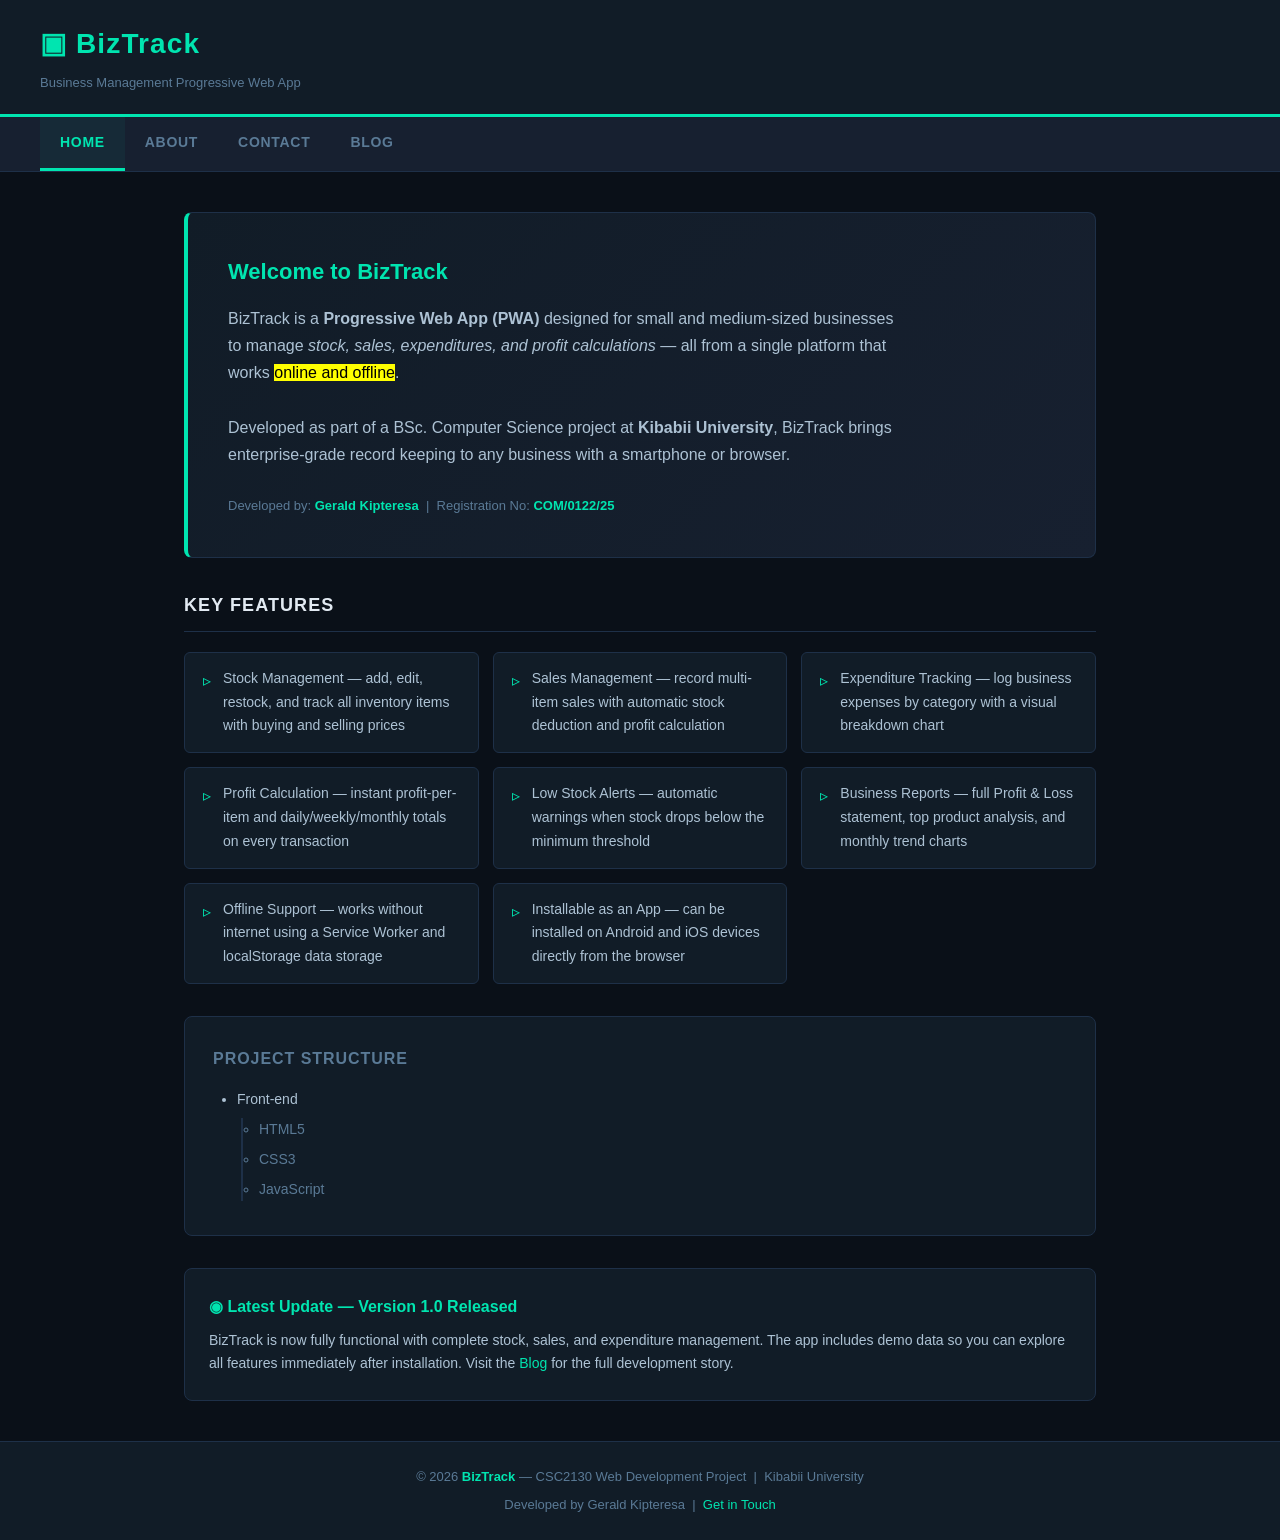
<file: index.html>
<!DOCTYPE html>
<html lang="en">
<head>
  <meta charset="UTF-8">
  <meta name="viewport" content="width=device-width, initial-scale=1.0">
  <title>BizTrack — Business Management PWA</title>
  <link rel="stylesheet" href="css/styles.css">
</head>
<body>

  <header>
    <div>
      <h1>▣ BizTrack</h1>
      <p>Business Management Progressive Web App</p>
    </div>
  </header>

  <nav>
    <ul>
      <li><a href="index.html" class="active">Home</a></li>
      <li><a href="about.html">About</a></li>
      <li><a href="contact.html">Contact</a></li>
      <li><a href="blog.html">Blog</a></li>
    </ul>
  </nav>

  <main>

    <!-- Q13: <section> for hero -->
    <section class="hero">
      <h2>Welcome to BizTrack</h2>
      <p>
        BizTrack is a <strong>Progressive Web App (PWA)</strong> designed for small and medium-sized
        businesses to manage <em>stock, sales, expenditures, and profit calculations</em> — all from
        a single platform that works <mark>online and offline</mark>.
      </p>
      <br>
      <p>Developed as part of a BSc. Computer Science project at <strong>Kibabii University</strong>,
        BizTrack brings enterprise-grade record keeping to any business with a smartphone or browser.</p>
      <br>
      
      <p style="color:#5a7a96;font-size:13px;">
        Developed by: <strong style="color:#00e5b0;">Gerald Kipteresa</strong> &nbsp;|&nbsp; Registration No: <strong style="color:#00e5b0;">COM/0122/25</strong> 
      </p>
    </section>

    <section class="features">
      <h2>Key Features</h2>
      <ul>
        <li>Stock Management — add, edit, restock, and track all inventory items with buying and selling prices</li>
        <li>Sales Management — record multi-item sales with automatic stock deduction and profit calculation</li>
        <li>Expenditure Tracking — log business expenses by category with a visual breakdown chart</li>
        <li>Profit Calculation — instant profit-per-item and daily/weekly/monthly totals on every transaction</li>
        <li>Low Stock Alerts — automatic warnings when stock drops below the minimum threshold</li>
        <li>Business Reports — full Profit & Loss statement, top product analysis, and monthly trend charts</li>
        <li>Offline Support — works without internet using a Service Worker and localStorage data storage</li>
        <li>Installable as an App — can be installed on Android and iOS devices directly from the browser</li>
      </ul>
    </section>

    <section class="structure">
      <h2>Project Structure</h2>
      
      <ul>
        <li>Front-end
          <ul>
            <li>HTML5</li>
            <li>CSS3</li>
            <li>JavaScript</li>
          </ul>
        </li>
        
    </section>

    
    <article>
      <h3>◉ Latest Update — Version 1.0 Released</h3>
      <p>
        BizTrack is now fully functional with complete stock, sales, and expenditure management.
        The app includes demo data so you can explore all features immediately after installation.
        Visit the <a href="blog.html">Blog</a> for the full development story.
      </p>
    </article>

  </main>

  
  <footer>
    <p>&copy; 2026 <strong>BizTrack</strong> — CSC2130 Web Development Project &nbsp;|&nbsp; Kibabii University</p>
    <p style="margin-top:6px;">Developed by Gerald Kipteresa &nbsp;|&nbsp; <a href="contact.html">Get in Touch</a></p>
  </footer>

</body>
</html>
</file>
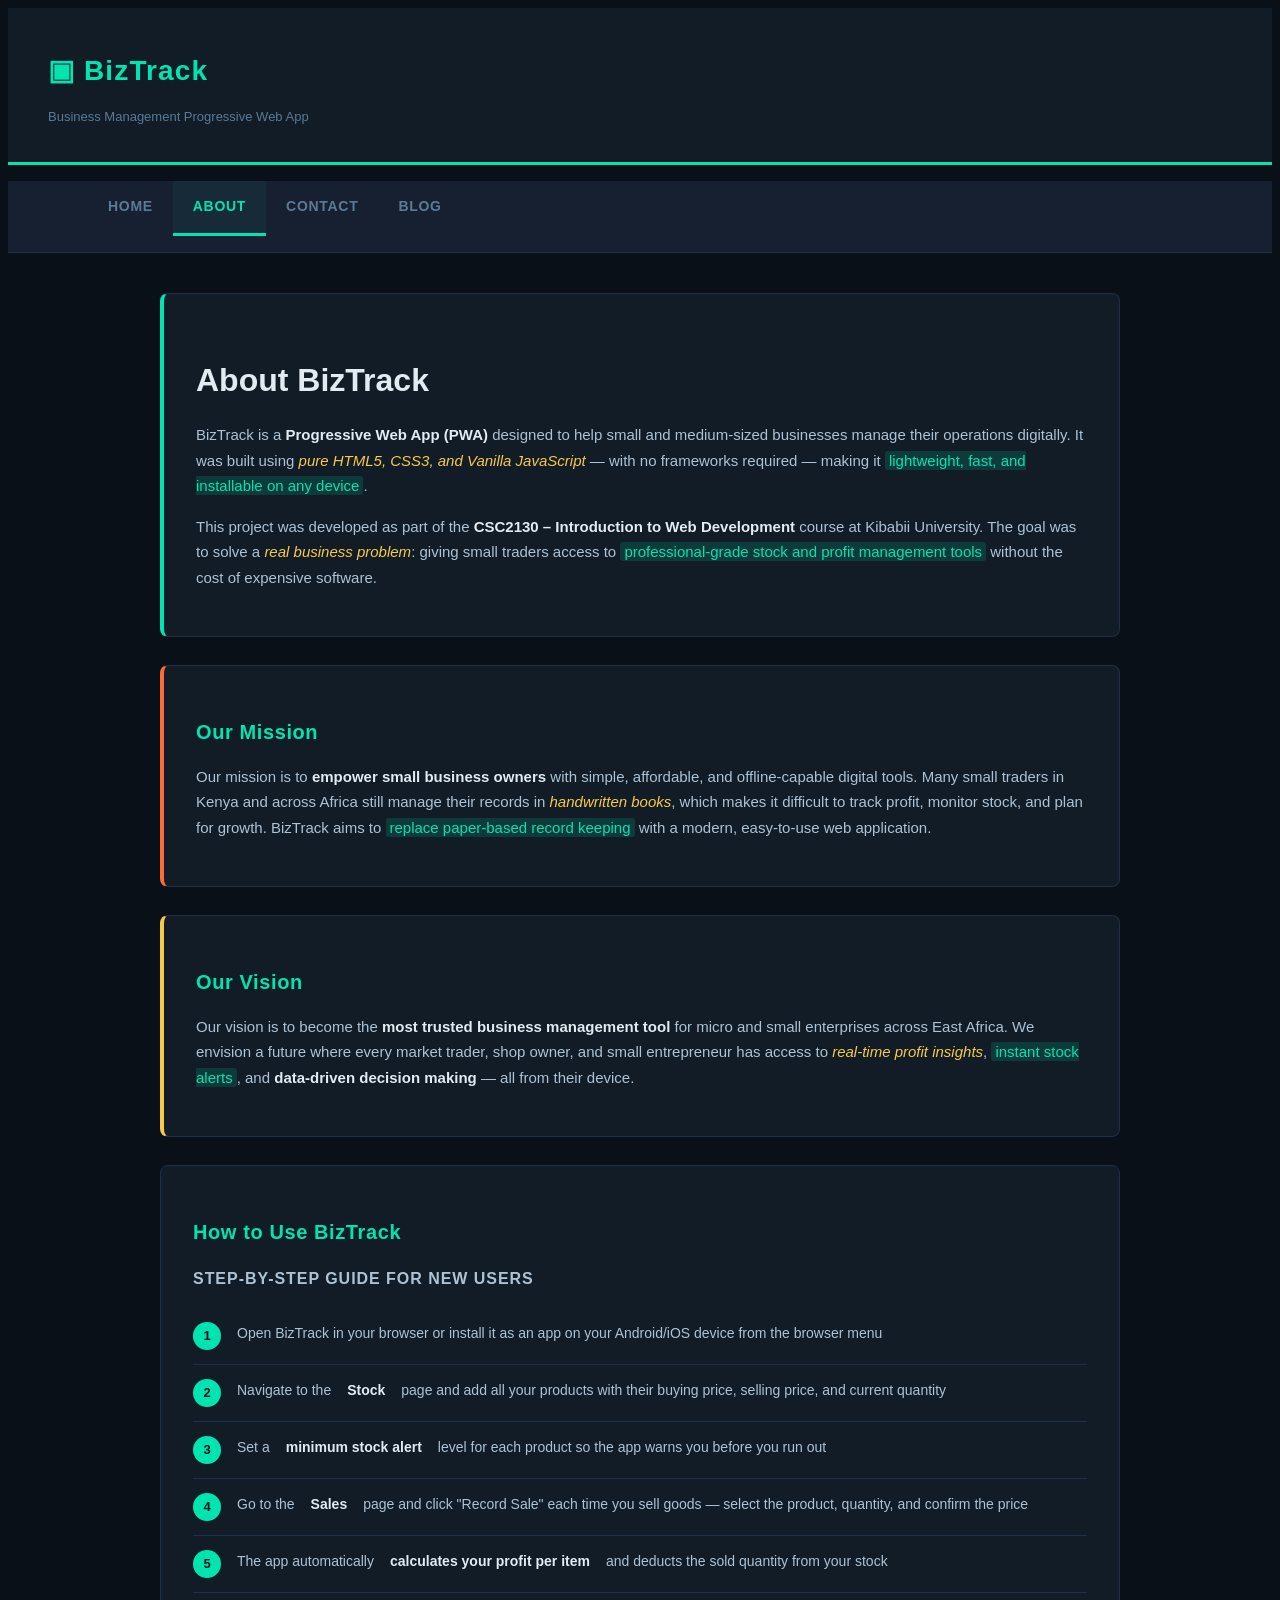
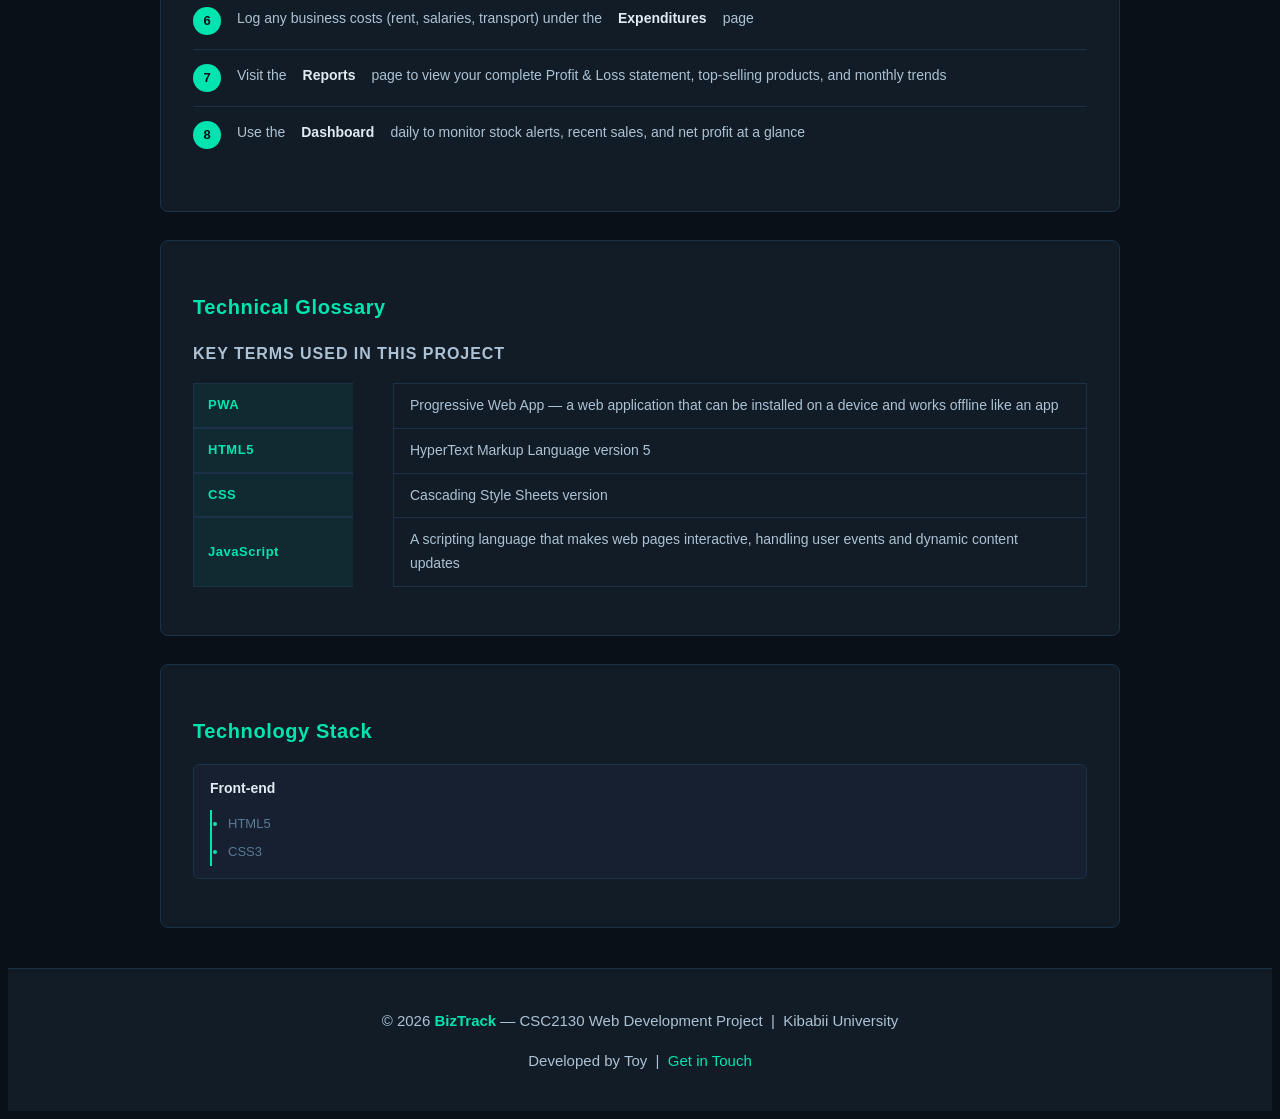
<file: about.html>
<!DOCTYPE html>
<html lang="en">
<head>
  <meta charset="UTF-8">
  <meta name="viewport" content="width=device-width, initial-scale=1.0">
  <title>About BizTrack — Business Management PWA</title>
  <link rel="stylesheet" href="css/about.css">

</head>
<body>

  <header>
    <h1>▣ BizTrack</h1>
    <p>Business Management Progressive Web App</p>
  </header>

  <nav>
    <ul>
      <li><a href="index.html">Home</a></li>
      <li><a href="about.html" class="active">About</a></li>
      <li><a href="contact.html">Contact</a></li>
      <li><a href="blog.html">Blog</a></li>
    </ul>
  </nav>

  <main>

    <section class="highlight">
      <h1>About BizTrack</h1>
      <p>
        BizTrack is a <strong>Progressive Web App (PWA)</strong> designed to help small and medium-sized
        businesses manage their operations digitally. It was built using <em>pure HTML5, CSS3, and
        Vanilla JavaScript</em> — with no frameworks required — making it <mark>lightweight, fast, and
        installable on any device</mark>.
      </p>
      <p>
        This project was developed as part of the <strong>CSC2130 – Introduction to Web Development</strong>
        course at Kibabii University. The goal was to solve a <em>real business problem</em>: giving
        small traders access to <mark>professional-grade stock and profit management tools</mark> without
        the cost of expensive software.
      </p>
    </section>

    <section class="orange">
      <h2>Our Mission</h2>
      <p>
        Our mission is to <strong>empower small business owners</strong> with simple, affordable, and
        offline-capable digital tools. Many small traders in Kenya and across Africa still manage their
        records in <em>handwritten books</em>, which makes it difficult to track profit, monitor stock,
        and plan for growth. BizTrack aims to <mark>replace paper-based record keeping</mark> with a
        modern, easy-to-use web application.
      </p>
    </section>

    <section class="yellow">
      <h2>Our Vision</h2>
      <p>
        Our vision is to become the <strong>most trusted business management tool</strong> for micro and
        small enterprises across East Africa. We envision a future where every market trader, shop owner,
        and small entrepreneur has access to <em>real-time profit insights</em>, <mark>instant stock
        alerts</mark>, and <strong>data-driven decision making</strong> — all from their device.
      </p>
    </section>

    <section>
      <h2>How to Use BizTrack</h2>
      <h3>Step-by-step guide for new users</h3>
   
      <ol class="steps">
        <li>Open BizTrack in your browser or install it as an app on your Android/iOS device from the browser menu</li>
        <li>Navigate to the <strong>Stock</strong> page and add all your products with their buying price, selling price, and current quantity</li>
        <li>Set a <strong>minimum stock alert</strong> level for each product so the app warns you before you run out</li>
        <li>Go to the <strong>Sales</strong> page and click "Record Sale" each time you sell goods — select the product, quantity, and confirm the price</li>
        <li>The app automatically <strong>calculates your profit per item</strong> and deducts the sold quantity from your stock</li>
        <li>Log any business costs (rent, salaries, transport) under the <strong>Expenditures</strong> page</li>
        <li>Visit the <strong>Reports</strong> page to view your complete Profit & Loss statement, top-selling products, and monthly trends</li>
        <li>Use the <strong>Dashboard</strong> daily to monitor stock alerts, recent sales, and net profit at a glance</li>
      </ol>
    </section>

    <section>
      <h2>Technical Glossary</h2>
      <h3>Key terms used in this project</h3>

      <dl>
        <dt>PWA</dt>
        <dd>Progressive Web App — a web application that can be installed on a device and works offline like an app</dd>

        <dt>HTML5</dt>
        <dd>HyperText Markup Language version 5 </dd>

        <dt>CSS</dt>
        <dd>Cascading Style Sheets version</dd>

        <dt>JavaScript</dt>
        <dd>A scripting language that makes web pages interactive, handling user events and dynamic content updates</dd>

      </dl>
    </section>

    <section>
      <h2>Technology Stack</h2>
   
      <ul class="nested">
        <li>Front-end
          <ul>
            <li>HTML5</li>
            <li>CSS3 </li>
            </ul>
        </li>
      </ul>
    </section>

  </main>

  <footer>
    <p>&copy; 2026 <strong>BizTrack</strong> — CSC2130 Web Development Project &nbsp;|&nbsp; Kibabii University</p>
    <p style="margin-top:6px;">Developed by Toy &nbsp;|&nbsp; <a href="contact.html">Get in Touch</a></p>
  </footer>

</body>
</html>
</file>
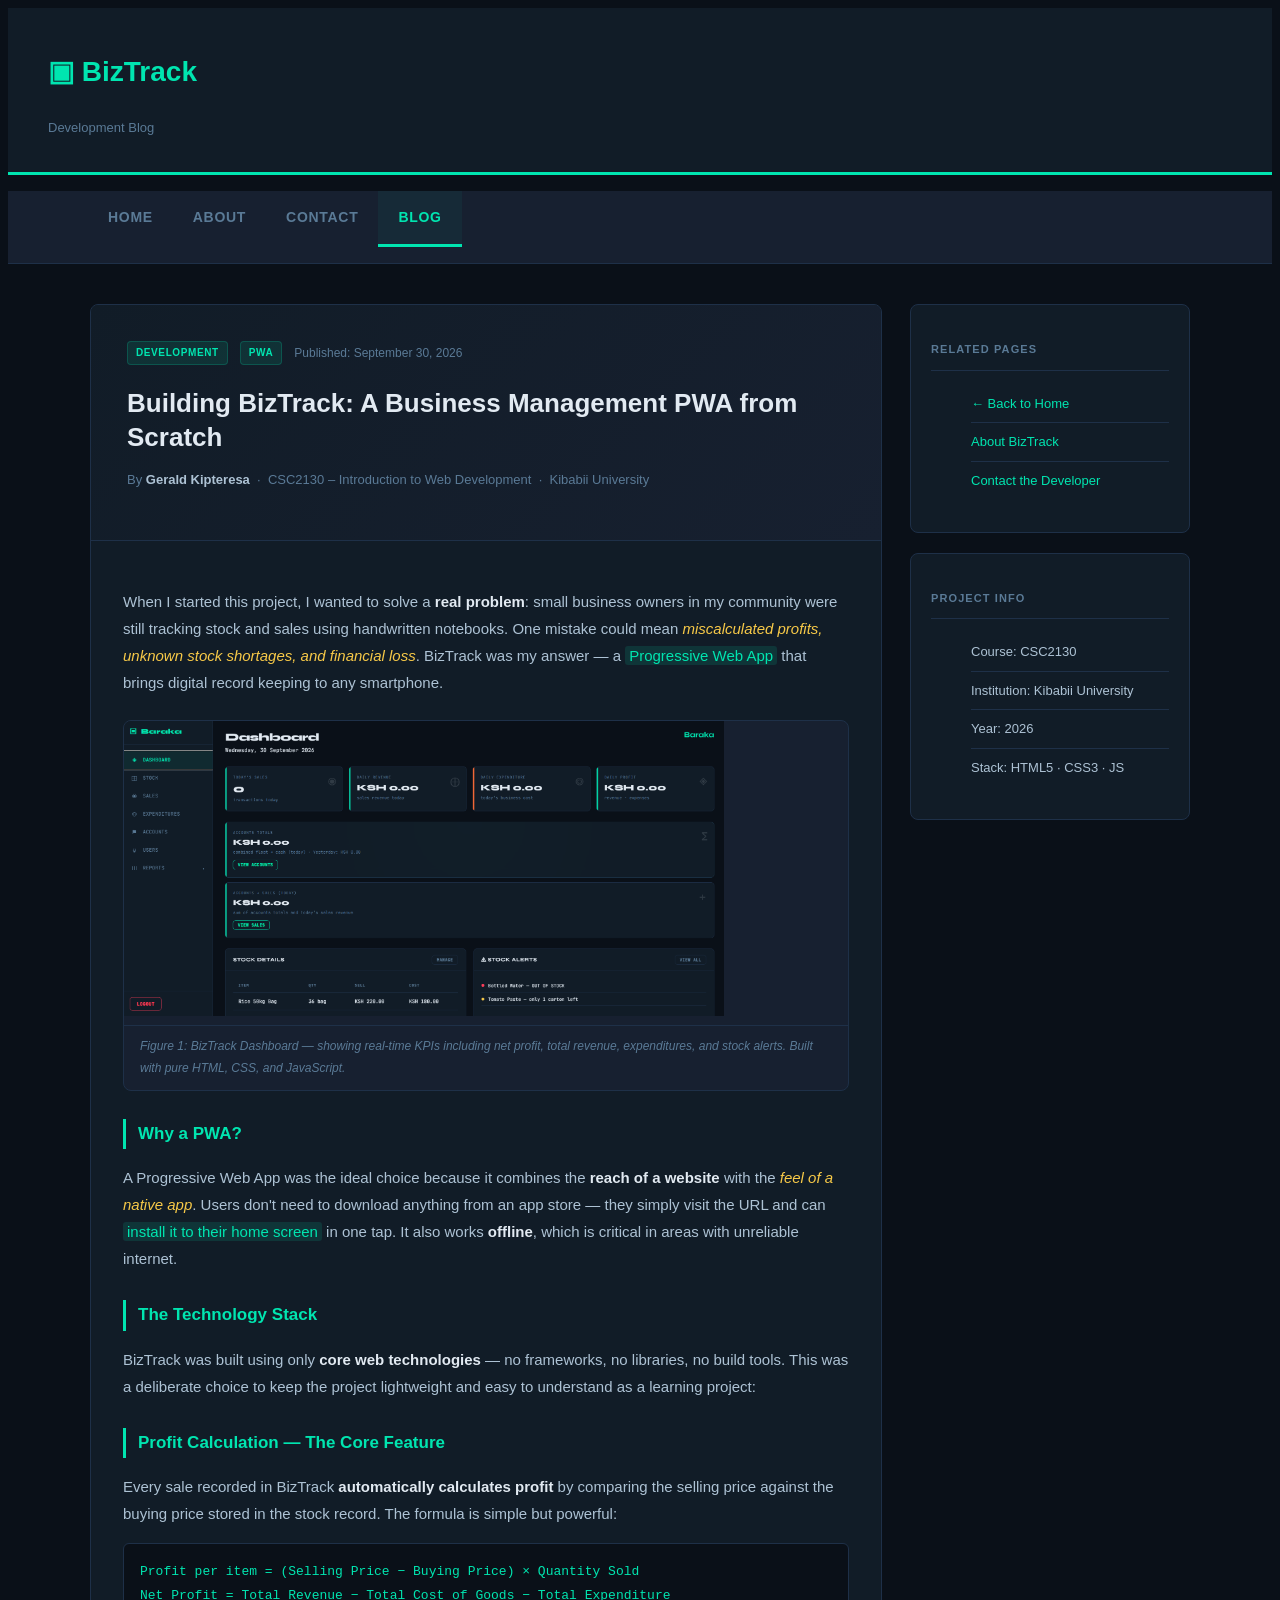
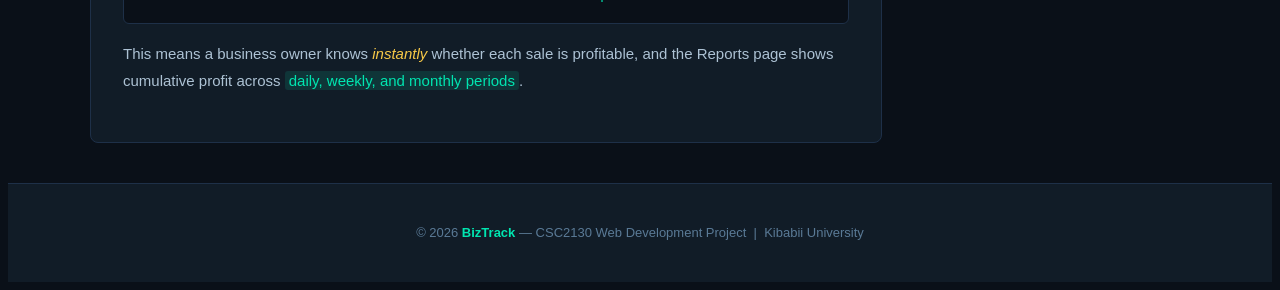
<file: blog.html>
<!DOCTYPE html>
<html lang="en">
<head>
  <meta charset="UTF-8">
  <meta name="viewport" content="width=device-width, initial-scale=1.0">
  <title>Blog — Building BizTrack PWA | BizTrack</title>
  <link rel="stylesheet" href="css/blog.css">
</head>
<body>

    <header>
    <h1>▣ BizTrack</h1>
    <p>Development Blog</p>
  </header>

    <nav>
    <ul>
      <li><a href="index.html">Home</a></li>
      <li><a href="about.html">About</a></li>
      <li><a href="contact.html">Contact</a></li>
      <li><a href="blog.html" class="active">Blog</a></li>
    </ul>
  </nav>

  <div class="layout">
    <main>

          <article>
        <div class="article-hero">
          <div class="article-meta">
            <span class="tag">Development</span>
            <span class="tag">PWA</span>
            <time datetime="2026-09-30">Published: September 30, 2026</time>
          </div>
          <h2>Building BizTrack: A Business Management PWA from Scratch</h2>
          <p style="color:#5a7a96;font-size:13px;">
            By <strong style="color:#adc2d4;">Gerald Kipteresa</strong> &nbsp;·&nbsp;
            CSC2130 – Introduction to Web Development &nbsp;·&nbsp; Kibabii University
          </p>
        </div>

        <div class="article-body">

          <p>
            When I started this project, I wanted to solve a <strong>real problem</strong>: small business
            owners in my community were still tracking stock and sales using handwritten notebooks. One
            mistake could mean <em>miscalculated profits, unknown stock shortages, and financial loss</em>.
            BizTrack was my answer — a <mark>Progressive Web App</mark> that brings digital record keeping
            to any smartphone.
          </p>

          <figure>
            <div class="fig-image">
              <img src="/images/BizTrack.png" alt="BizTrack Dashboard Screenshot" style="width:100%;max-width:600px;">
            </div>
            <figcaption>
              Figure 1: BizTrack Dashboard — showing real-time KPIs including net profit, total revenue,
              expenditures, and stock alerts. Built with pure HTML, CSS, and JavaScript.
            </figcaption>
          </figure>

          <h3>Why a PWA?</h3>
          <p>
            A Progressive Web App was the ideal choice because it combines the <strong>reach of a website</strong>
            with the <em>feel of a native app</em>. Users don't need to download anything from an app store —
            they simply visit the URL and can <mark>install it to their home screen</mark> in one tap.
            It also works <strong>offline</strong>, which is critical in areas with unreliable internet.
          </p>

          <h3>The Technology Stack</h3>
          <p>
            BizTrack was built using only <strong>core web technologies</strong> — no frameworks, no
            libraries, no build tools. This was a deliberate choice to keep the project lightweight and
            easy to understand as a learning project:
          </p>

          <h3>Profit Calculation — The Core Feature</h3>
          <p>
            Every sale recorded in BizTrack <strong>automatically calculates profit</strong> by comparing
            the selling price against the buying price stored in the stock record. The formula is simple
            but powerful:
          </p>

          <pre>Profit per item = (Selling Price − Buying Price) × Quantity Sold
Net Profit = Total Revenue − Total Cost of Goods − Total Expenditure</pre>

          <p>
            This means a business owner knows <em>instantly</em> whether each sale is profitable, and
            the Reports page shows cumulative profit across <mark>daily, weekly, and monthly periods</mark>.
          </p>

          <!--
          <h3>Challenges and Lessons Learned</h3>
          <p>
            The biggest challenge was implementing <strong>offline data persistence</strong> using only
            localStorage — since there is no backend database. Every record (stock items, sales, expenses)
            is stored as JSON in the browser's local storage. This works perfectly for a single-device
            setup, but a future version would benefit from <em>cloud synchronisation</em> using a service
            like Firebase or Supabase.
          </p>

          <p style="color:#5a7a96;font-size:12px;margin-top:24px;border-top:1px solid #1e3048;padding-top:14px;">
            Last updated: <time datetime="2026-09-30">30 September 2026</time>
          </p>

         -->
      </article>

    </main>

    <aside>

      <div class="aside-card">
        <h4>Related Pages</h4>
        <ul>
          <li><a href="index.html">← Back to Home</a></li>
          <li><a href="about.html">About BizTrack</a></li>
          <li><a href="contact.html">Contact the Developer</a></li>
        </ul>
      </div>

      <div class="aside-card">
        <h4>Project Info</h4>
        <ul>
          <li>Course: CSC2130</li>
          <li>Institution: Kibabii University</li>
          <li>Year: 2026</li>
          <li>Stack: HTML5 · CSS3 · JS</li>
        </ul>
      </div>

    </aside>
  </div>

  <footer>
    <p>&copy; 2026 <strong>BizTrack</strong> — CSC2130 Web Development Project &nbsp;|&nbsp; Kibabii University</p>
  </footer>

</body>
</html>
</file>
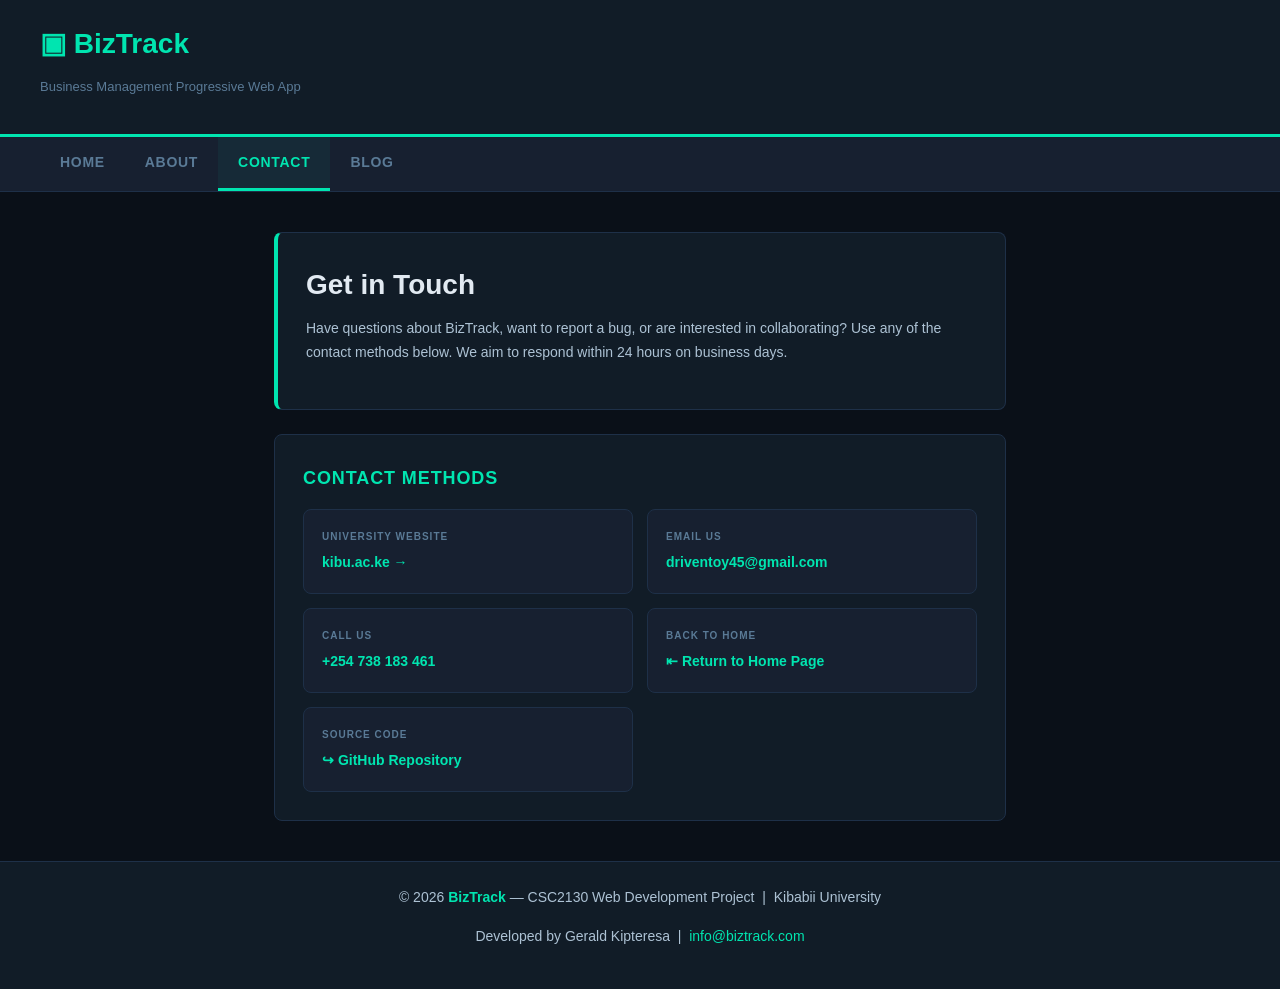
<file: contact.html>
<!DOCTYPE html>
<html lang="en">
<head>
  <meta charset="UTF-8">
  <meta name="viewport" content="width=device-width, initial-scale=1.0">
  <title>Contact — BizTrack Business Management PWA</title>
  <link rel="stylesheet" href="css/contact.css">
 </head>
 <body>

  <header>
    <h1>▣ BizTrack</h1>
    <p>Business Management Progressive Web App</p>
  </header>

  <nav>
    <ul>
      <li><a href="index.html">Home</a></li>
      <li><a href="about.html">About</a></li>
      <li><a href="contact.html" class="active">Contact</a></li>
      <li><a href="blog.html">Blog</a></li>
    </ul>
  </nav>

  <main>

    <section class="intro">
      <h1>Get in Touch</h1>
      <p>
        Have questions about BizTrack, want to report a bug, or are interested in collaborating?
        Use any of the contact methods below. We aim to respond within 24 hours on business days.
      </p>
    </section>

    <section>
      <h2>Contact Methods</h2>
      <div class="link-grid">
        <div class="link-card">
          <span class="label">University Website</span>
          <a href="https://www.kibu.ac.ke" target="_blank" rel="noopener noreferrer">
            kibu.ac.ke &rarr;
          </a>
        </div>

        <div class="link-card">
          <span class="label">Email Us</span>
          <a href="mailto:driventoy45@gmail.com">
            driventoy45@gmail.com
          </a>      
        </div>

        <div class="link-card">
          <span class="label">Call Us</span>
          <a href="tel:+254738183461">
            +254 738 183 461
          </a>
        </div>

        <div class="link-card">
          <span class="label">Back to Home</span>
          <a href="index.html">
            &larrb; Return to Home Page
          </a>
        </div>

        <!-- Bonus: GitHub external link -->
        <div class="link-card">
          <span class="label">Source Code</span>
          <a href="https://github.com/juniorbuilds/" target="_blank" rel="noopener noreferrer">
            &rarrhk; GitHub Repository 
          </a>
        </div>

      </div>
    </section>
  </main>

  <footer>
    <p>&copy; 2026 <strong>BizTrack</strong> — CSC2130 Web Development Project &nbsp;|&nbsp; Kibabii University</p>
    <p style="margin-top:6px;">Developed by Gerald Kipteresa &nbsp;|&nbsp; <a href="mailto:info@biztrack.com">info@biztrack.com</a></p>
  </footer>

</body>
</html>
</file>
<file: css/styles.css>
/* ── Base Reset ── */
*, *::before, *::after { box-sizing: border-box; margin: 0; padding: 0; }

body {
  font-family: 'Segoe UI', Tahoma, Geneva, Verdana, sans-serif;
  background: #0a1018;
  color: #e2eaf2;
  line-height: 1.7;
}

a { color: #00e5b0; text-decoration: none; }
a:hover { text-decoration: underline; }

/* ── Header ── */
header {
  background: #111c27;
  border-bottom: 3px solid #00e5b0;
  padding: 20px 40px;
  display: flex;
  align-items: center;
  justify-content: space-between;
  flex-wrap: wrap;
  gap: 12px;
}

header h1 {
  font-size: 28px;
  color: #00e5b0;
  letter-spacing: 0.04em;
}

header p {
  font-size: 13px;
  color: #5a7a96;
  margin-top: 4px;
}

/* ── Nav ── */
nav {
  background: #172030;
  padding: 0 40px;
  border-bottom: 1px solid #1e3048;
}

nav ul {
  list-style: none;
  display: flex;
  gap: 0;
}

nav ul li a {
  display: block;
  padding: 14px 20px;
  font-size: 14px;
  font-weight: 600;
  color: #5a7a96;
  text-transform: uppercase;
  letter-spacing: 0.05em;
  border-bottom: 3px solid transparent;
  transition: all 0.2s;
}

nav ul li a:hover,
nav ul li a.active {
  color: #00e5b0;
  border-bottom-color: #00e5b0;
  text-decoration: none;
  background: rgba(0,229,176,0.05);
}

/* ── Main ── */
main {
  max-width: 960px;
  margin: 40px auto;
  padding: 0 24px;
}

/* ── Hero Section ── */
section.hero {
  background: linear-gradient(135deg, #111c27, #172030);
  border: 1px solid #1e3048;
  border-left: 4px solid #00e5b0;
  border-radius: 8px;
  padding: 40px;
  margin-bottom: 32px;
}

section.hero h2 {
  font-size: 22px;
  color: #00e5b0;
  margin-bottom: 14px;
}

section.hero p {
  color: #adc2d4;
  max-width: 680px;
}

/* ── Features Section ── */
section.features {
  margin-bottom: 32px;
}

section.features h2 {
  font-size: 18px;
  color: #e2eaf2;
  border-bottom: 1px solid #1e3048;
  padding-bottom: 10px;
  margin-bottom: 20px;
  text-transform: uppercase;
  letter-spacing: 0.06em;
}

section.features ul {
  list-style: none;
  display: grid;
  grid-template-columns: repeat(auto-fill, minmax(280px, 1fr));
  gap: 14px;
}

section.features ul li {
  background: #111c27;
  border: 1px solid #1e3048;
  border-radius: 6px;
  padding: 14px 18px;
  display: flex;
  align-items: flex-start;
  gap: 12px;
  font-size: 14px;
  color: #adc2d4;
}

section.features ul li::before {
  content: '▹';
  color: #00e5b0;
  font-size: 16px;
  flex-shrink: 0;
}

/* ── Nested List Section ── */
section.structure {
  background: #111c27;
  border: 1px solid #1e3048;
  border-radius: 8px;
  padding: 28px;
  margin-bottom: 32px;
}

section.structure h2 {
  font-size: 16px;
  text-transform: uppercase;
  letter-spacing: 0.06em;
  color: #5a7a96;
  margin-bottom: 16px;
}

section.structure ul,
section.structure ol {
  padding-left: 24px;
  color: #adc2d4;
  font-size: 14px;
}

section.structure li { margin-bottom: 6px; }

section.structure ul ul {
  margin-top: 6px;
  border-left: 2px solid #1e3048;
  padding-left: 16px;
  margin-left: 4px;
  color: #5a7a96;
}

/* ── Article / Blog preview ── */
article {
  background: #111c27;
  border: 1px solid #1e3048;
  border-radius: 8px;
  padding: 24px;
  margin-bottom: 20px;
}

article h3 {
  color: #00e5b0;
  margin-bottom: 8px;
  font-size: 16px;
}

article p { color: #adc2d4; font-size: 14px; }

/* ── Aside ── */
aside {
  background: rgba(247,201,72,0.05);
  border: 1px solid rgba(247,201,72,0.2);
  border-radius: 8px;
  padding: 20px;
  margin-bottom: 32px;
  font-size: 13px;
  color: #adc2d4;
}

aside strong { color: #f7c948; }

/* ── Footer ── */
footer {
  background: #111c27;
  border-top: 1px solid #1e3048;
  text-align: center;
  padding: 24px;
  font-size: 13px;
  color: #5a7a96;
}

footer strong { color: #00e5b0; }
</file>
<file: css/about.css>
*::before,
*::after {
    box-sizing: border-box;
    margin: 0;
    padding: 0;
}

body {
    font-family: 'Segoe UI', Tahoma, Geneva, Verdana, sans-serif;
    background: #0a1018;
    color: #e2eaf2;
    line-height: 1.7;
}

a {
    color: #00e5b0;
    text-decoration: none;
}

a:hover {
    text-decoration: underline;
}

header {
    background: #111c27;
    border-bottom: 3px solid #00e5b0;
    padding: 20px 40px;
}

header h1 {
    font-size: 28px;
    color: #00e5b0;
    letter-spacing: 0.04em;
}

header p {
    font-size: 13px;
    color: #5a7a96;
    margin-top: 4px;
}

nav {
    background: #172030;
    padding: 0 40px;
    border-bottom: 1px solid #1e3048;
}

nav ul {
    list-style: none;
    display: flex;
}

nav ul li a {
    display: block;
    padding: 14px 20px;
    font-size: 14px;
    font-weight: 600;
    color: #5a7a96;
    text-transform: uppercase;
    letter-spacing: 0.05em;
    border-bottom: 3px solid transparent;
    transition: all 0.2s;
}

nav ul li a:hover,
nav ul li a.active {
    color: #00e5b0;
    border-bottom-color: #00e5b0;
    text-decoration: none;
    background: rgba(0, 229, 176, 0.05);
}

main {
    max-width: 960px;
    margin: 40px auto;
    padding: 0 24px;
}

/* Section styles */
section {
    background: #111c27;
    border: 1px solid #1e3048;
    border-radius: 8px;
    padding: 32px;
    margin-bottom: 28px;
}

section.highlight {
    border-left: 4px solid #00e5b0;
}

section.orange {
    border-left: 4px solid #ff6b35;
}

section.yellow {
    border-left: 4px solid #f7c948;
}

/* Q3: Headings */
h1 {
    font-size: 32px;
    color: #e2eaf2;
    margin-bottom: 12px;
}

h2 {
    font-size: 20px;
    color: #00e5b0;
    margin-bottom: 14px;
    letter-spacing: 0.03em;
}

h3 {
    font-size: 16px;
    color: #adc2d4;
    margin-bottom: 10px;
    text-transform: uppercase;
    letter-spacing: 0.06em;
}

p {
    color: #adc2d4;
    font-size: 15px;
    margin-bottom: 14px;
}

/* Q3: Text formatting */
strong {
    color: #e2eaf2;
    font-weight: 700;
}

em {
    color: #f7c948;
    font-style: italic;
}

mark {
    background: rgba(0, 229, 176, 0.15);
    color: #00e5b0;
    padding: 1px 4px;
    border-radius: 3px;
}

/* Q8: Ordered list */
ol.steps {
    padding-left: 0;
    counter-reset: steps;
    list-style: none;
}

ol.steps li {
    counter-increment: steps;
    display: flex;
    align-items: flex-start;
    gap: 16px;
    padding: 14px 0;
    border-bottom: 1px solid #1e3048;
    font-size: 14px;
    color: #adc2d4;
}

ol.steps li:last-child {
    border-bottom: none;
}

ol.steps li::before {
    content: counter(steps);
    background: #00e5b0;
    color: #0a1018;
    font-weight: 800;
    font-size: 13px;
    width: 28px;
    height: 28px;
    border-radius: 50%;
    display: flex;
    align-items: center;
    justify-content: center;
    flex-shrink: 0;
}

/* Q9: Description list */
dl {
    display: grid;
    grid-template-columns: 160px 1fr;
    gap: 0;
}

dt {
    background: rgba(0, 229, 176, 0.07);
    border: 1px solid #1e3048;
    border-right: none;
    padding: 10px 14px;
    font-weight: 700;
    color: #00e5b0;
    font-size: 13px;
    letter-spacing: 0.04em;
    display: flex;
    align-items: center;
}

dd {
    border: 1px solid #1e3048;
    border-bottom: none;
    padding: 10px 16px;
    color: #adc2d4;
    font-size: 14px;
    display: flex;
    align-items: center;
}

dt:not(:first-of-type),
dd:not(:first-of-type) {
    border-top: 1px solid #1e3048;
}

dt:last-of-type,
dd:last-of-type {
    border-bottom: 1px solid #1e3048;
}

/* Q10: Nested list */
ul.nested {
    list-style: none;
    padding-left: 0;
}

ul.nested>li {
    background: #172030;
    border: 1px solid #1e3048;
    border-radius: 6px;
    padding: 12px 16px;
    margin-bottom: 10px;
    font-weight: 600;
    color: #e2eaf2;
    font-size: 14px;
}

ul.nested>li>ul {
    margin-top: 10px;
    padding-left: 16px;
    border-left: 2px solid #00e5b0;
    list-style: disc;
}

ul.nested>li>ul>li {
    font-weight: 400;
    color: #5a7a96;
    font-size: 13px;
    padding: 3px 0;
}

ul.nested>li>ul>li::marker {
    color: #00e5b0;
}

footer {
    background: #111c27;
    border-top: 1px solid #1e3048;
    text-align: center;
    padding: 24px;
    font-size: 13px;
    color: #5a7a96;
}

footer strong {
    color: #00e5b0;
}
</file>
<file: css/blog.css>
*::before,
 *::after {
     box-sizing: border-box;
     margin: 0;
     padding: 0;
 }

 body {
     font-family: 'Segoe UI', Tahoma, Geneva, Verdana, sans-serif;
     background: #0a1018;
     color: #e2eaf2;
     line-height: 1.8;
 }

 a {
     color: #00e5b0;
     text-decoration: none;
 }

 a:hover {
     text-decoration: underline;
 }

 /* ── Header ── */
 header {
     background: #111c27;
     border-bottom: 3px solid #00e5b0;
     padding: 20px 40px;
 }

 header h1 {
     font-size: 28px;
     color: #00e5b0;
 }

 header p {
     font-size: 13px;
     color: #5a7a96;
     margin-top: 4px;
 }

 /* ── Nav ── */
 nav {
     background: #172030;
     padding: 0 40px;
     border-bottom: 1px solid #1e3048;
 }

 nav ul {
     list-style: none;
     display: flex;
 }

 nav ul li a {
     display: block;
     padding: 14px 20px;
     font-size: 14px;
     font-weight: 600;
     color: #5a7a96;
     text-transform: uppercase;
     letter-spacing: 0.05em;
     border-bottom: 3px solid transparent;
     transition: all 0.2s;
 }

 nav ul li a:hover,
 nav ul li a.active {
     color: #00e5b0;
     border-bottom-color: #00e5b0;
     text-decoration: none;
     background: rgba(0, 229, 176, 0.05);
 }

 /* ── Layout ── */
 .layout {
     max-width: 1100px;
     margin: 40px auto;
     padding: 0 24px;
     display: grid;
     grid-template-columns: 1fr 280px;
     gap: 28px;
 }

 /* ── Article ── */
 article {
     background: #111c27;
     border: 1px solid #1e3048;
     border-radius: 8px;
     overflow: hidden;
 }

 .article-hero {
     background: linear-gradient(135deg, #111c27 0%, #172030 100%);
     border-bottom: 1px solid #1e3048;
     padding: 36px;
 }

 .article-meta {
     display: flex;
     align-items: center;
     gap: 12px;
     font-size: 12px;
     color: #5a7a96;
     margin-bottom: 14px;
 }

 .tag {
     background: rgba(0, 229, 176, 0.1);
     color: #00e5b0;
     border: 1px solid rgba(0, 229, 176, 0.2);
     padding: 2px 8px;
     border-radius: 4px;
     font-size: 10px;
     text-transform: uppercase;
     letter-spacing: 0.06em;
     font-weight: 600;
 }

 article h2 {
     font-size: 26px;
     color: #e2eaf2;
     line-height: 1.3;
     margin-bottom: 12px;
 }

 .article-body {
     padding: 32px;
 }

 .article-body h3 {
     font-size: 17px;
     color: #00e5b0;
     margin: 28px 0 12px;
     border-left: 3px solid #00e5b0;
     padding-left: 12px;
 }

 .article-body p {
     color: #adc2d4;
     font-size: 15px;
     margin-bottom: 16px;
 }

 .article-body strong {
     color: #e2eaf2;
 }

 .article-body em {
     color: #f7c948;
     font-style: italic;
 }

 .article-body mark {
     background: rgba(0, 229, 176, 0.12);
     color: #00e5b0;
     padding: 1px 4px;
     border-radius: 3px;
 }

 /* Q23: <figure> and <figcaption> */
 figure {
     background: #172030;
     border: 1px solid #1e3048;
     border-radius: 8px;
     overflow: hidden;
     margin: 24px 0;
 }

 figcaption {
     padding: 10px 16px;
     font-size: 12px;
     color: #5a7a96;
     border-top: 1px solid #1e3048;
     font-style: italic;
 }

 /* Q23: <time> element */
 time {
     color: #5a7a96;
     font-size: 12px;
 }

 /* Code block */
 pre {
     background: #0a1018;
     border: 1px solid #1e3048;
     border-radius: 6px;
     padding: 16px;
     font-size: 13px;
     color: #00e5b0;
     overflow-x: auto;
     margin: 16px 0;
     font-family: 'Courier New', monospace;
 }

 /* ── Aside ── */
 aside {
     display: flex;
     flex-direction: column;
     gap: 20px;
 }

 .aside-card {
     background: #111c27;
     border: 1px solid #1e3048;
     border-radius: 8px;
     padding: 20px;
 }

 .aside-card h4 {
     font-size: 11px;
     text-transform: uppercase;
     letter-spacing: 0.1em;
     color: #5a7a96;
     margin-bottom: 14px;
     border-bottom: 1px solid #1e3048;
     padding-bottom: 10px;
 }

 .aside-card ul {
     list-style: none;
     font-size: 13px;
 }

 .aside-card ul li {
     padding: 7px 0;
     border-bottom: 1px solid #1e3048;
     color: #adc2d4;
 }

 .aside-card ul li:last-child {
     border-bottom: none;
 }

 .aside-card ul li a {
     color: #00e5b0;
     font-size: 13px;
 }

 /* ── Footer ── */
 footer {
     background: #111c27;
     border-top: 1px solid #1e3048;
     text-align: center;
     padding: 24px;
     font-size: 13px;
     color: #5a7a96;
     margin-top: 20px;
 }

 footer strong {
     color: #00e5b0;
 }

 @media (max-width: 720px) {
     .layout {
         grid-template-columns: 1fr;
     }
 }
</file>
<file: css/contact.css>
*, *::before, *::after { box-sizing: border-box; margin: 0; padding: 0; }

body {
  font-family: 'Segoe UI', Tahoma, Geneva, Verdana, sans-serif;
  background: #0a1018;
  color: #e2eaf2;
  line-height: 1.7;
}

a { color: #00e5b0; text-decoration: none; }
a:hover { text-decoration: underline; color: #00cfA0; }

header {
  background: #111c27;
  border-bottom: 3px solid #00e5b0;
  padding: 20px 40px;
}
header h1 { font-size: 28px; color: #00e5b0; }
header p  { font-size: 13px; color: #5a7a96; margin-top: 4px; }

nav {
  background: #172030;
  padding: 0 40px;
  border-bottom: 1px solid #1e3048;
}
nav ul { list-style: none; display: flex; }
nav ul li a {
  display: block;
  padding: 14px 20px;
  font-size: 14px;
  font-weight: 600;
  color: #5a7a96;
  text-transform: uppercase;
  letter-spacing: 0.05em;
  border-bottom: 3px solid transparent;
  transition: all 0.2s;
}
nav ul li a:hover,
nav ul li a.active {
  color: #00e5b0;
  border-bottom-color: #00e5b0;
  text-decoration: none;
  background: rgba(0,229,176,0.05);
}

main {
  max-width: 780px;
  margin: 40px auto;
  padding: 0 24px;
}

h1 { font-size: 28px; color: #e2eaf2; margin-bottom: 8px; }
h2 { font-size: 18px; color: #00e5b0; margin-bottom: 16px; text-transform: uppercase; letter-spacing: 0.05em; }

section {
  background: #111c27;
  border: 1px solid #1e3048;
  border-radius: 8px;
  padding: 28px;
  margin-bottom: 24px;
}

section.intro { border-left: 4px solid #00e5b0; }

p { color: #adc2d4; font-size: 14px; margin-bottom: 16px; }

/* Link cards */
.link-grid {
  display: grid;
  grid-template-columns: repeat(auto-fill, minmax(220px, 1fr));
  gap: 14px;
}

.link-card {
  display: flex;
  flex-direction: column;
  gap: 6px;
  background: #172030;
  border: 1px solid #1e3048;
  border-radius: 8px;
  padding: 18px;
  transition: border-color 0.2s;
}

.link-card:hover { border-color: #00e5b0; }

.link-card .label {
  font-size: 10px;
  text-transform: uppercase;
  letter-spacing: 0.1em;
  color: #5a7a96;
  font-weight: 600;
}

.link-card a {
  font-size: 14px;
  font-weight: 600;
  color: #00e5b0;
}

.link-card .desc {
  font-size: 12px;
  color: #5a7a96;
  margin: 0;
}

/* Explanation table */
table {
  width: 100%;
  border-collapse: collapse;
  font-size: 13px;
}

th {
  background: #172030;
  padding: 10px 14px;
  text-align: left;
  color: #5a7a96;
  font-size: 10px;
  text-transform: uppercase;
  letter-spacing: 0.08em;
  border-bottom: 2px solid #1e3048;
}

td {
  padding: 11px 14px;
  border-bottom: 1px solid #1e3048;
  color: #adc2d4;
  vertical-align: top;
}

td:first-child {
  font-family: 'Courier New', monospace;
  color: #00e5b0;
  font-size: 12px;
  white-space: nowrap;
}

tr:last-child td { border-bottom: none; }
tr:hover td { background: #172030; }

footer {
  background: #111c27;
  border-top: 1px solid #1e3048;
  text-align: center;
  padding: 24px;
  font-size: 13px;
  color: #5a7a96;
}
footer strong { color: #00e5b0; }
</file>
